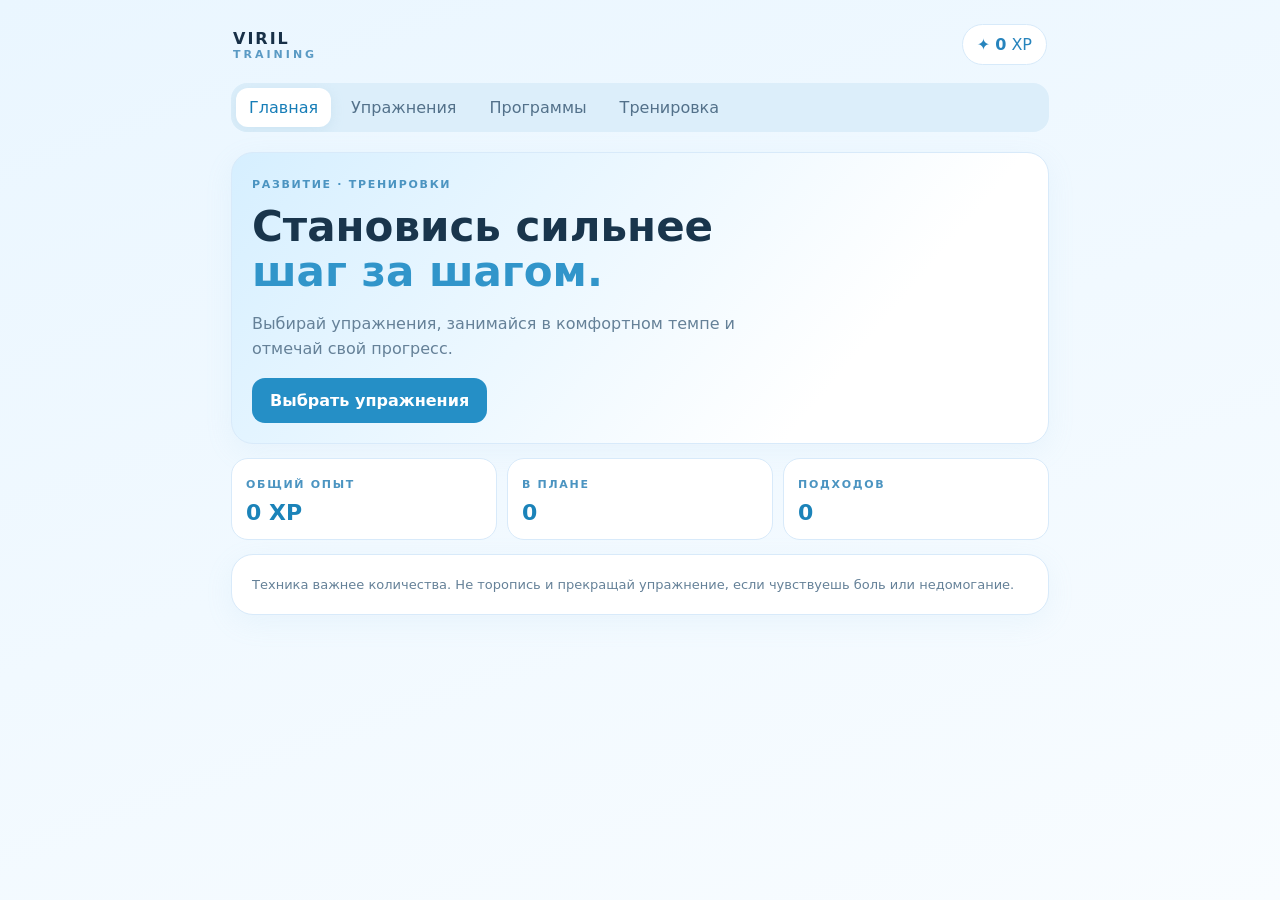
<file: viril_training_module/index.html>
<!doctype html>
<html lang="ru"><head><meta charset="utf-8"><meta name="viewport" content="width=device-width,initial-scale=1"><meta name="theme-color" content="#eaf6ff"><title>Viril Training</title><link rel="stylesheet" href="./training.css"></head>
<body><main class="app">
<header><a class="brand" href="#" id="homeBtn">VIRIL <span>TRAINING</span></a><div class="xp">✦ <b id="xp">0</b> XP</div></header>
<nav><button data-view="home" class="active">Главная</button><button data-view="catalog">Упражнения</button><button data-view="programs">Программы</button><button data-view="session">Тренировка</button></nav>
<section id="home" class="view active"><div class="hero"><small>РАЗВИТИЕ · ТРЕНИРОВКИ</small><h1>Становись сильнее<br><em>шаг за шагом.</em></h1><p>Выбирай упражнения, занимайся в комфортном темпе и отмечай свой прогресс.</p><button class="primary" data-view="catalog">Выбрать упражнения</button></div><div class="stats"><article><small>ОБЩИЙ ОПЫТ</small><b id="homeXp">0 XP</b></article><article><small>В ПЛАНЕ</small><b id="queueCount">0</b></article><article><small>ПОДХОДОВ</small><b id="setsCount">0</b></article></div><div class="note">Техника важнее количества. Не торопись и прекращай упражнение, если чувствуешь боль или недомогание.</div></section>
<section id="catalog" class="view"><div class="heading"><small>КАТАЛОГ</small><h1>Упражнения</h1></div><input id="search" placeholder="Найти упражнение…"><div id="filters" class="filters"></div><div id="exerciseList" class="cards">Загружаем каталог…</div></section>
<section id="programs" class="view"><div class="heading"><small ГОТОВЫЕ ПЛАНЫ</small><h1>Программы</h1></div><div id="programList" class="cards"></div></section>
<section id="session" class="view"><div class="heading"><small>МОЙ ПЛАН</small><h1>Тренировка</h1></div><div class="timer"><b id="clock">00:00</b><button id="timerBtn">Старт секундомера</button></div><div id="sessionList" class="cards"></div><button id="finish" class="primary wide">Завершить тренировку</button></section>
<div id="toast" role="status"></div>
</main><script src="./training.js"></script></body></html>
</file>
<file: viril_training_module/training.css>
:root{font-family:Inter,system-ui,Arial,sans-serif;color:#183047;background:#eaf6ff;font-synthesis:none}*{box-sizing:border-box}body{margin:0;background:linear-gradient(160deg,#eaf6ff,#f8fcff);min-height:100vh}.app{max-width:850px;margin:auto;padding:16px 16px 40px}header{display:flex;align-items:center;justify-content:space-between;padding:8px 2px 18px}.brand{font-weight:900;letter-spacing:2px;color:#183047;text-decoration:none}.brand span{font-size:11px;color:#5a9ac4;display:block;letter-spacing:3px}.xp{background:white;border:1px solid #d7eafa;padding:10px 14px;border-radius:30px;color:#2784bd}nav{display:flex;gap:7px;overflow:auto;padding:5px;background:#dceefa;border-radius:16px}button{font:inherit;cursor:pointer;border:0}nav button{padding:10px 13px;border-radius:12px;background:transparent;color:#53718a;white-space:nowrap}nav button.active{background:white;color:#167db7;box-shadow:0 3px 12px #b6d6e966}.view{display:none;padding-top:20px}.view.active{display:block}.hero,.stat,.card,.timer,.note{background:#fff;border:1px solid #d8eafa;border-radius:22px;padding:20px;box-shadow:0 8px 28px #9ec8e51c}.hero{background:linear-gradient(130deg,#d6efff,#fff 75%)}small,.heading small,.hero small{font-size:11px;letter-spacing:1.7px;color:#4b94c1;font-weight:800}.hero h1,.heading h1{font-size:clamp(28px,7vw,42px);line-height:1.08;margin:12px 0;color:#19354c}.hero em{color:#3195ca;font-style:normal}.hero p{color:#658198;max-width:520px;line-height:1.6}.primary{background:#258fc6;color:white;border-radius:13px;padding:13px 18px;font-weight:750}.stats{display:grid;grid-template-columns:repeat(3,1fr);gap:10px;margin:14px 0}.stats article{background:white;border:1px solid #d8eafa;border-radius:17px;padding:14px;min-width:0}.stats b{display:block;font-size:22px;margin-top:8px;color:#1b83b9}.note{color:#658198;line-height:1.5;font-size:13px}input{width:100%;padding:14px;border:1px solid #cfe5f5;border-radius:13px;background:white;font:inherit;margin:8px 0 12px;outline-color:#64b8e5}.filters{display:flex;gap:7px;flex-wrap:wrap;margin-bottom:12px}.filters button,.soft{background:#fff;border:1px solid #d2e8f7;border-radius:30px;padding:8px 12px;color:#4d718b}.filters button.active{background:#ccecff;color:#137eb8;border-color:#8fcdf0}.cards{display:grid;gap:10px}.card{padding:15px;display:flex;gap:14px;align-items:center}.figure{width:76px;height:76px;flex:0 0 76px;border-radius:18px;background:linear-gradient(145deg,#d5efff,#f6fbff);display:grid;place-items:center;overflow:hidden}.figure svg{width:64px;height:64px;animation:breathe 2.3s ease-in-out infinite}.figure svg .limb{transform-box:fill-box;transform-origin:center;animation:move 1.56s ease-in-out infinite alternate}.card h3{margin:0 0 5px;font-size:16px}.muted{font-size:13px;color:#718ba0;line-height:1.4}.card .meta{font-size:11px;color:#338dbd;margin-top:7px}.card button{margin-left:auto;background:#e4f4ff;color:#1682bd;border-radius:11px;padding:10px 12px;white-space:nowrap}.timer{display:flex;align-items:center;justify-content:space-between;margin-bottom:12px}.timer b{font-size:30px;color:#2389bd;font-variant-numeric:tabular-nums}.timer button{background:#e2f3ff;padding:10px 12px;border-radius:12px;color:#247eac}.session-item{display:grid;grid-template-columns:1fr auto;gap:10px}.session-item input{width:86px;margin:0}.session-item button{background:#fff0f0;color:#b75c69;border-radius:10px;padding:8px}.wide{width:100%;margin-top:14px}#toast{position:fixed;bottom:22px;left:50%;transform:translate(-50%,20px);opacity:0;background:#173a54;color:white;padding:12px 18px;border-radius:14px;transition:.2s;pointer-events:none}#toast.show{opacity:1;transform:translate(-50%,0)}@keyframes breathe{50%{transform:translateY(-3px)}}@keyframes move{from{transform:rotate(-13deg)}to{transform:rotate(13deg)}}@media(max-width:520px){.app{padding:12px}.stats article{padding:10px}.stats b{font-size:18px}.card{gap:10px;padding:12px}.figure{width:60px;height:60px;flex-basis:60px}.card button{padding:9px}.hero{padding:17px}}
</file>
